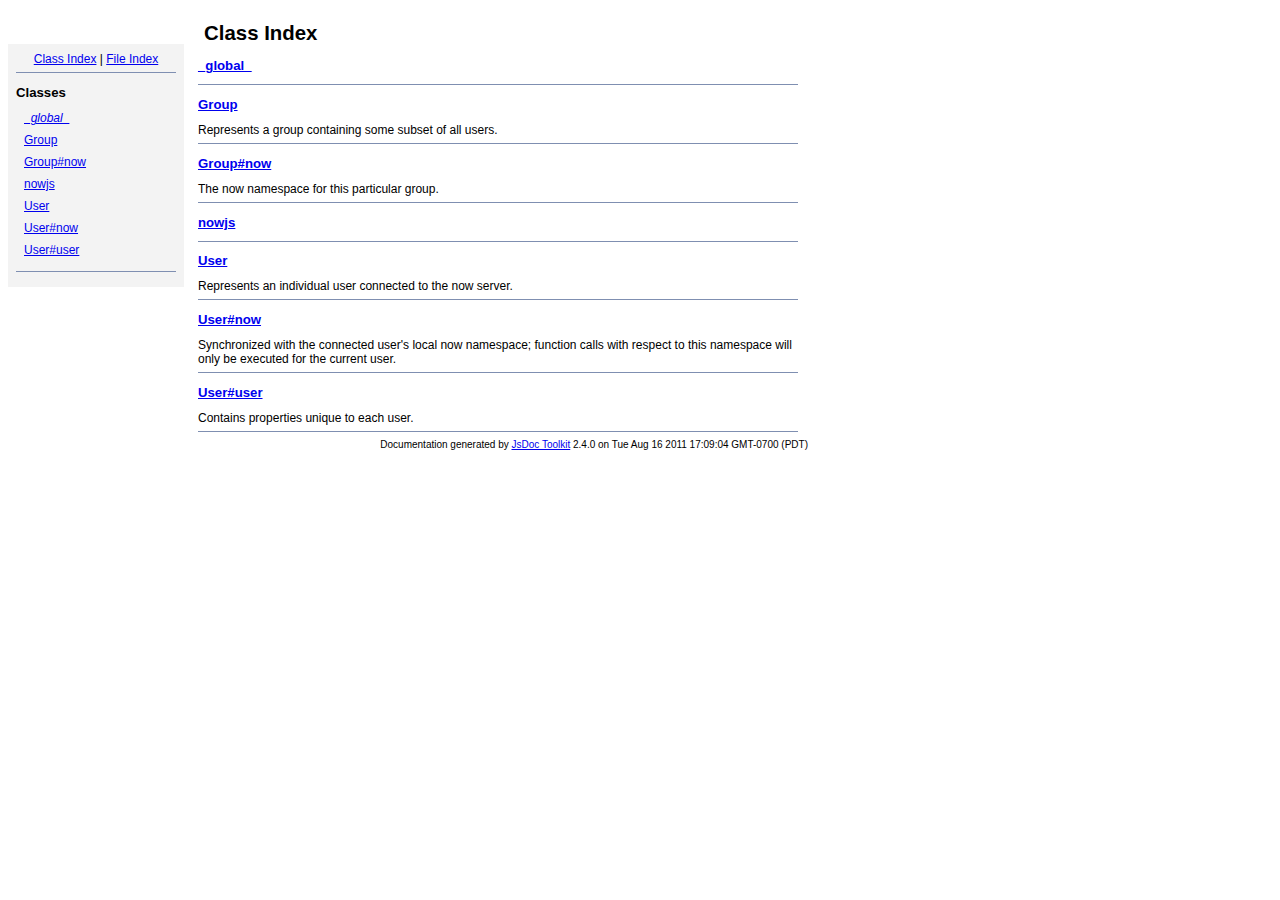
<file: node_modules/now/doc/jsdoc/index.html>
<!DOCTYPE html PUBLIC "-//W3C//DTD XHTML 1.0 Transitional//EN"
        "http://www.w3.org/TR/xhtml1/DTD/xhtml1-transitional.dtd">
<html xmlns="http://www.w3.org/1999/xhtml" xml:lang="en" lang="en">
	<head>
		<meta http-equiv="content-type" content="text/html; charset=utf8" />
		
		<title>JsDoc Reference - Index</title>
		<meta name="generator" content="JsDoc Toolkit" />
		
		<style type="text/css">
		/* default.css */
body
{
	font: 12px "Lucida Grande", Tahoma, Arial, Helvetica, sans-serif;
	width: 800px;
}

.header
{
	clear: both;
	background-color: #ccc;
	padding: 8px;
}

h1
{
	font-size: 150%;
	font-weight: bold;
	padding: 0;
	margin: 1em 0 0 .3em;
}

hr
{
	border: none 0;
	border-top: 1px solid #7F8FB1;
	height: 1px;
}

pre.code
{
	display: block;
	padding: 8px;
	border: 1px dashed #ccc;
}

#index
{
	margin-top: 24px;
	float: left;
	width: 160px;
	position: absolute;
	left: 8px;
	background-color: #F3F3F3;
	padding: 8px;
}

#content
{
	margin-left: 190px;
	width: 600px;
}

.classList
{
	list-style-type: none;
	padding: 0;
	margin: 0 0 0 8px;
	font-family: arial, sans-serif;
	font-size: 1em;
	overflow: auto;
}

.classList li
{
	padding: 0;
	margin: 0 0 8px 0;
}

.summaryTable { width: 100%; }

h1.classTitle
{
	font-size:170%;
	line-height:130%;
}

h2 { font-size: 110%; }
caption, div.sectionTitle
{
	background-color: #7F8FB1;
	color: #fff;
	font-size:130%;
	text-align: left;
	padding: 2px 6px 2px 6px;
	border: 1px #7F8FB1 solid;
}

div.sectionTitle { margin-bottom: 8px; }
.summaryTable thead { display: none; }

.summaryTable td
{
	vertical-align: top;
	padding: 4px;
	border-bottom: 1px #7F8FB1 solid;
	border-right: 1px #7F8FB1 solid;
}

/*col#summaryAttributes {}*/
.summaryTable td.attributes
{
	border-left: 1px #7F8FB1 solid;
	width: 140px;
	text-align: right;
}

td.attributes, .fixedFont
{
	line-height: 15px;
	color: #002EBE;
	font-family: "Courier New",Courier,monospace;
	font-size: 13px;
}

.summaryTable td.nameDescription
{
	text-align: left;
	font-size: 13px;
	line-height: 15px;
}

.summaryTable td.nameDescription, .description
{
	line-height: 15px;
	padding: 4px;
	padding-left: 4px;
}

.summaryTable { margin-bottom: 8px; }

ul.inheritsList
{
	list-style: square;
	margin-left: 20px;
	padding-left: 0;
}

.detailList {
	margin-left: 20px; 
	line-height: 15px;
}
.detailList dt { margin-left: 20px; }

.detailList .heading
{
	font-weight: bold;
	padding-bottom: 6px;
	margin-left: 0;
}

.light, td.attributes, .light a:link, .light a:visited
{
	color: #777;
	font-style: italic;
}

.fineprint
{
	text-align: right;
	font-size: 10px;
}
		</style>
	</head>
	
	<body>
		<div id="header">
</div>
		
		<div id="index">
			<div align="center"><a href="index.html">Class Index</a>
| <a href="files.html">File Index</a></div>
<hr />
<h2>Classes</h2>
<ul class="classList">
	
	<li><i><a href="symbols/_global_.html">_global_</a></i></li>
	
	<li><a href="symbols/Group.html">Group</a></li>
	
	<li><a href="symbols/Group%23now.html">Group#now</a></li>
	
	<li><a href="symbols/nowjs.html">nowjs</a></li>
	
	<li><a href="symbols/User.html">User</a></li>
	
	<li><a href="symbols/User%23now.html">User#now</a></li>
	
	<li><a href="symbols/User%23user.html">User#user</a></li>
	
</ul>
<hr />
		</div>
		
		<div id="content">
			<h1 class="classTitle">Class Index</h1>
			
			
			<div>
				<h2><a href="symbols/_global_.html">_global_</a></h2>
				
			</div>
			<hr />
			
			<div>
				<h2><a href="symbols/Group.html">Group</a></h2>
				Represents a group containing some subset of all
     users.
			</div>
			<hr />
			
			<div>
				<h2><a href="symbols/Group%23now.html">Group#now</a></h2>
				The now namespace for this particular group.
			</div>
			<hr />
			
			<div>
				<h2><a href="symbols/nowjs.html">nowjs</a></h2>
				
			</div>
			<hr />
			
			<div>
				<h2><a href="symbols/User.html">User</a></h2>
				Represents an individual user connected to the now
server.
			</div>
			<hr />
			
			<div>
				<h2><a href="symbols/User%23now.html">User#now</a></h2>
				Synchronized with the connected user's local now
namespace; function calls with respect to this namespace will
only be executed for the current user.
			</div>
			<hr />
			
			<div>
				<h2><a href="symbols/User%23user.html">User#user</a></h2>
				Contains properties unique to each user.
			</div>
			<hr />
			
			
		</div>
		<div class="fineprint" style="clear:both">
			
			Documentation generated by <a href="http://code.google.com/p/jsdoc-toolkit/" target="_blankt">JsDoc Toolkit</a> 2.4.0 on Tue Aug 16 2011 17:09:04 GMT-0700 (PDT)
		</div>
	</body>
</html>
</file>
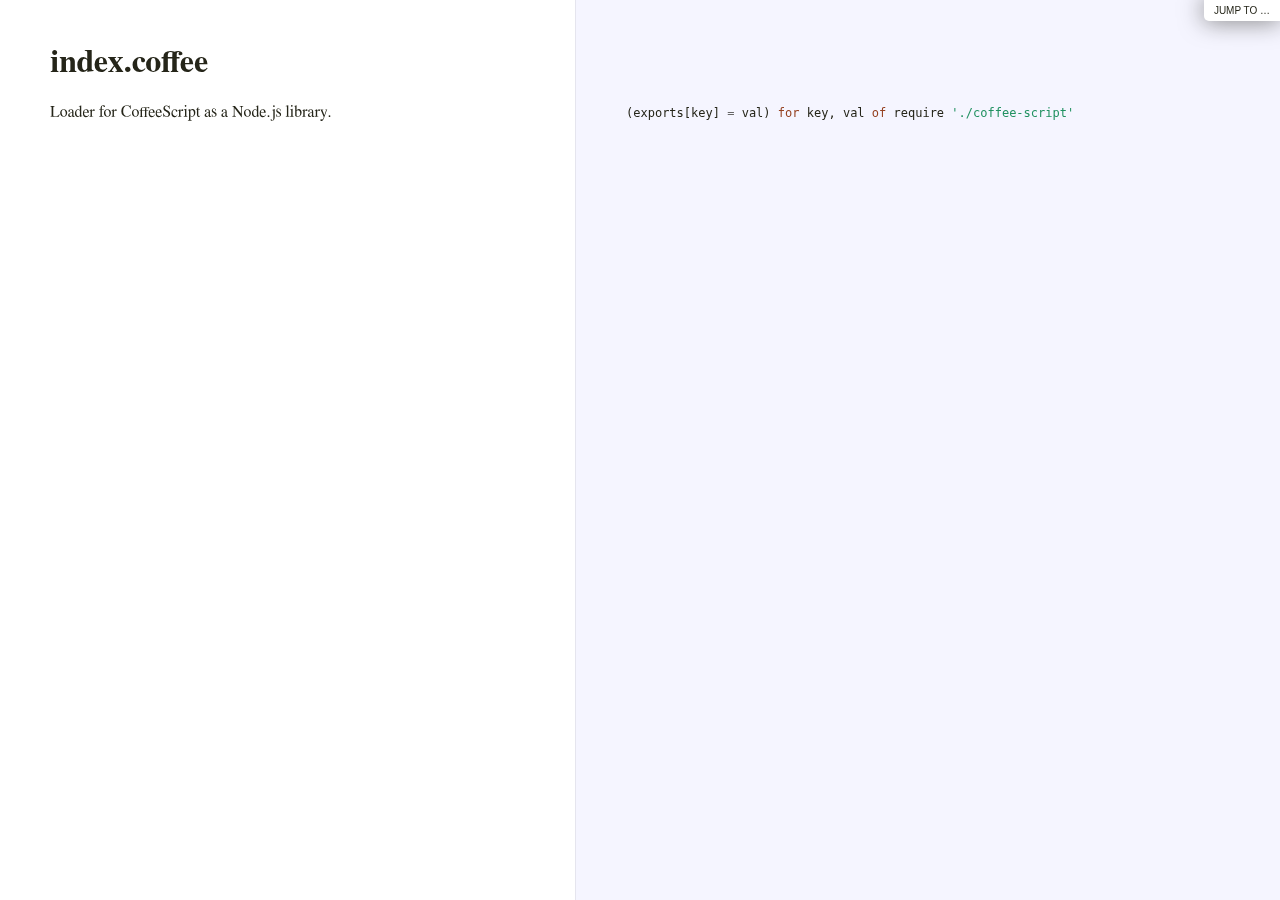
<file: node_modules/jade/support/coffee-script/documentation/docs/index.html>
<!DOCTYPE html>  <html> <head>   <title>index.coffee</title>   <meta http-equiv="content-type" content="text/html; charset=UTF-8">   <link rel="stylesheet" media="all" href="docco.css" /> </head> <body>   <div id="container">     <div id="background"></div>            <div id="jump_to">         Jump To &hellip;         <div id="jump_wrapper">           <div id="jump_page">                                           <a class="source" href="browser.html">                 browser.coffee               </a>                                           <a class="source" href="cake.html">                 cake.coffee               </a>                                           <a class="source" href="coffee-script.html">                 coffee-script.coffee               </a>                                           <a class="source" href="command.html">                 command.coffee               </a>                                           <a class="source" href="grammar.html">                 grammar.coffee               </a>                                           <a class="source" href="helpers.html">                 helpers.coffee               </a>                                           <a class="source" href="index.html">                 index.coffee               </a>                                           <a class="source" href="lexer.html">                 lexer.coffee               </a>                                           <a class="source" href="nodes.html">                 nodes.coffee               </a>                                           <a class="source" href="optparse.html">                 optparse.coffee               </a>                                           <a class="source" href="repl.html">                 repl.coffee               </a>                                           <a class="source" href="rewriter.html">                 rewriter.coffee               </a>                                           <a class="source" href="scope.html">                 scope.coffee               </a>                        </div>         </div>       </div>          <table cellpadding="0" cellspacing="0">       <thead>         <tr>           <th class="docs">             <h1>               index.coffee             </h1>           </th>           <th class="code">           </th>         </tr>       </thead>       <tbody>                               <tr id="section-1">             <td class="docs">               <div class="octowrap">                 <a class="octothorpe" href="#section-1">#</a>               </div>               <p>Loader for CoffeeScript as a Node.js library.</p>             </td>             <td class="code">               <div class="highlight"><pre><span class="p">(</span><span class="nx">exports</span><span class="p">[</span><span class="nx">key</span><span class="p">]</span> <span class="o">=</span> <span class="nx">val</span><span class="p">)</span> <span class="k">for</span> <span class="nx">key</span><span class="p">,</span> <span class="nx">val</span> <span class="k">of</span> <span class="nx">require</span> <span class="s1">&#39;./coffee-script&#39;</span>

</pre></div>             </td>           </tr>                </tbody>     </table>   </div> </body> </html>
</file>
<file: node_modules/jade/support/coffee-script/documentation/docs/docco.css>
/*--------------------- Layout and Typography ----------------------------*/
body {
  font-family: 'Palatino Linotype', 'Book Antiqua', Palatino, FreeSerif, serif;
  font-size: 16px;
  line-height: 24px;
  color: #252519;
  margin: 0; padding: 0;
}
a {
  color: #261a3b;
}
  a:visited {
    color: #261a3b;
  }
p {
  margin: 0 0 15px 0;
}
h1, h2, h3, h4, h5, h6 {
  margin: 40px 0 15px 0;
}
  h3, h4, h5, h6 {
    margin-top: 20px;
  }
#container {
  position: relative;
}
#background {
  position: fixed;
  top: 0; left: 575px; right: 0; bottom: 0;
  background: #f5f5ff;
  border-left: 1px solid #e5e5ee;
  z-index: -1;
}
#jump_to, #jump_page {
  background: white;
  -webkit-box-shadow: 0 0 25px #777; -moz-box-shadow: 0 0 25px #777;
  -webkit-border-bottom-left-radius: 5px; -moz-border-radius-bottomleft: 5px;
  font: 10px Arial;
  text-transform: uppercase;
  cursor: pointer;
  text-align: right;
}
#jump_to, #jump_wrapper {
  position: fixed;
  right: 0; top: 0;
  padding: 5px 10px;
}
  #jump_wrapper {
    padding: 0;
    display: none;
  }
    #jump_to:hover #jump_wrapper {
      display: block;
    }
    #jump_page {
      padding: 5px 0 3px;
      margin: 0 0 25px 25px;
    }
      #jump_page .source {
        display: block;
        padding: 5px 10px;
        text-decoration: none;
        border-top: 1px solid #eee;
      }
        #jump_page .source:hover {
          background: #f5f5ff;
        }
        #jump_page .source:first-child {
        }
table td {
  border: 0;
  outline: 0;
}
  td.docs, th.docs {
    max-width: 500px;
    min-width: 500px;
    min-height: 5px;
    padding: 10px 25px 1px 50px;
    vertical-align: top;
    text-align: left;
  }
    .docs pre {
      margin: 15px 0 15px;
      padding-left: 15px;
    }
    .docs p tt, .docs p code {
      background: #f8f8ff;
      border: 1px solid #dedede;
      font-size: 12px;
      padding: 0 0.2em;
    }
    .octowrap {
      position: relative;
    }
      .octothorpe {
        font: 12px Arial;
        text-decoration: none;
        color: #454545;
        position: absolute;
        top: 3px; left: -20px;
        padding: 1px 2px;
        opacity: 0;
        -webkit-transition: opacity 0.2s linear;
      }
        td.docs:hover .octothorpe {
          opacity: 1;
        }
  td.code, th.code {
    padding: 14px 15px 16px 50px;
    width: 100%;
    vertical-align: top;
    background: #f5f5ff;
    border-left: 1px solid #e5e5ee;
  }
    pre, tt, code {
      font-size: 12px; line-height: 18px;
      font-family: Monaco, Consolas, "Lucida Console", monospace;
      margin: 0; padding: 0;
    }


/*---------------------- Syntax Highlighting -----------------------------*/
td.linenos { background-color: #f0f0f0; padding-right: 10px; }
span.lineno { background-color: #f0f0f0; padding: 0 5px 0 5px; }
body .hll { background-color: #ffffcc }
body .c { color: #408080; font-style: italic }  /* Comment */
body .err { border: 1px solid #FF0000 }         /* Error */
body .k { color: #954121 }                      /* Keyword */
body .o { color: #666666 }                      /* Operator */
body .cm { color: #408080; font-style: italic } /* Comment.Multiline */
body .cp { color: #BC7A00 }                     /* Comment.Preproc */
body .c1 { color: #408080; font-style: italic } /* Comment.Single */
body .cs { color: #408080; font-style: italic } /* Comment.Special */
body .gd { color: #A00000 }                     /* Generic.Deleted */
body .ge { font-style: italic }                 /* Generic.Emph */
body .gr { color: #FF0000 }                     /* Generic.Error */
body .gh { color: #000080; font-weight: bold }  /* Generic.Heading */
body .gi { color: #00A000 }                     /* Generic.Inserted */
body .go { color: #808080 }                     /* Generic.Output */
body .gp { color: #000080; font-weight: bold }  /* Generic.Prompt */
body .gs { font-weight: bold }                  /* Generic.Strong */
body .gu { color: #800080; font-weight: bold }  /* Generic.Subheading */
body .gt { color: #0040D0 }                     /* Generic.Traceback */
body .kc { color: #954121 }                     /* Keyword.Constant */
body .kd { color: #954121; font-weight: bold }  /* Keyword.Declaration */
body .kn { color: #954121; font-weight: bold }  /* Keyword.Namespace */
body .kp { color: #954121 }                     /* Keyword.Pseudo */
body .kr { color: #954121; font-weight: bold }  /* Keyword.Reserved */
body .kt { color: #B00040 }                     /* Keyword.Type */
body .m { color: #666666 }                      /* Literal.Number */
body .s { color: #219161 }                      /* Literal.String */
body .na { color: #7D9029 }                     /* Name.Attribute */
body .nb { color: #954121 }                     /* Name.Builtin */
body .nc { color: #0000FF; font-weight: bold }  /* Name.Class */
body .no { color: #880000 }                     /* Name.Constant */
body .nd { color: #AA22FF }                     /* Name.Decorator */
body .ni { color: #999999; font-weight: bold }  /* Name.Entity */
body .ne { color: #D2413A; font-weight: bold }  /* Name.Exception */
body .nf { color: #0000FF }                     /* Name.Function */
body .nl { color: #A0A000 }                     /* Name.Label */
body .nn { color: #0000FF; font-weight: bold }  /* Name.Namespace */
body .nt { color: #954121; font-weight: bold }  /* Name.Tag */
body .nv { color: #19469D }                     /* Name.Variable */
body .ow { color: #AA22FF; font-weight: bold }  /* Operator.Word */
body .w { color: #bbbbbb }                      /* Text.Whitespace */
body .mf { color: #666666 }                     /* Literal.Number.Float */
body .mh { color: #666666 }                     /* Literal.Number.Hex */
body .mi { color: #666666 }                     /* Literal.Number.Integer */
body .mo { color: #666666 }                     /* Literal.Number.Oct */
body .sb { color: #219161 }                     /* Literal.String.Backtick */
body .sc { color: #219161 }                     /* Literal.String.Char */
body .sd { color: #219161; font-style: italic } /* Literal.String.Doc */
body .s2 { color: #219161 }                     /* Literal.String.Double */
body .se { color: #BB6622; font-weight: bold }  /* Literal.String.Escape */
body .sh { color: #219161 }                     /* Literal.String.Heredoc */
body .si { color: #BB6688; font-weight: bold }  /* Literal.String.Interpol */
body .sx { color: #954121 }                     /* Literal.String.Other */
body .sr { color: #BB6688 }                     /* Literal.String.Regex */
body .s1 { color: #219161 }                     /* Literal.String.Single */
body .ss { color: #19469D }                     /* Literal.String.Symbol */
body .bp { color: #954121 }                     /* Name.Builtin.Pseudo */
body .vc { color: #19469D }                     /* Name.Variable.Class */
body .vg { color: #19469D }                     /* Name.Variable.Global */
body .vi { color: #19469D }                     /* Name.Variable.Instance */
body .il { color: #666666 }                     /* Literal.Number.Integer.Long */
</file>
